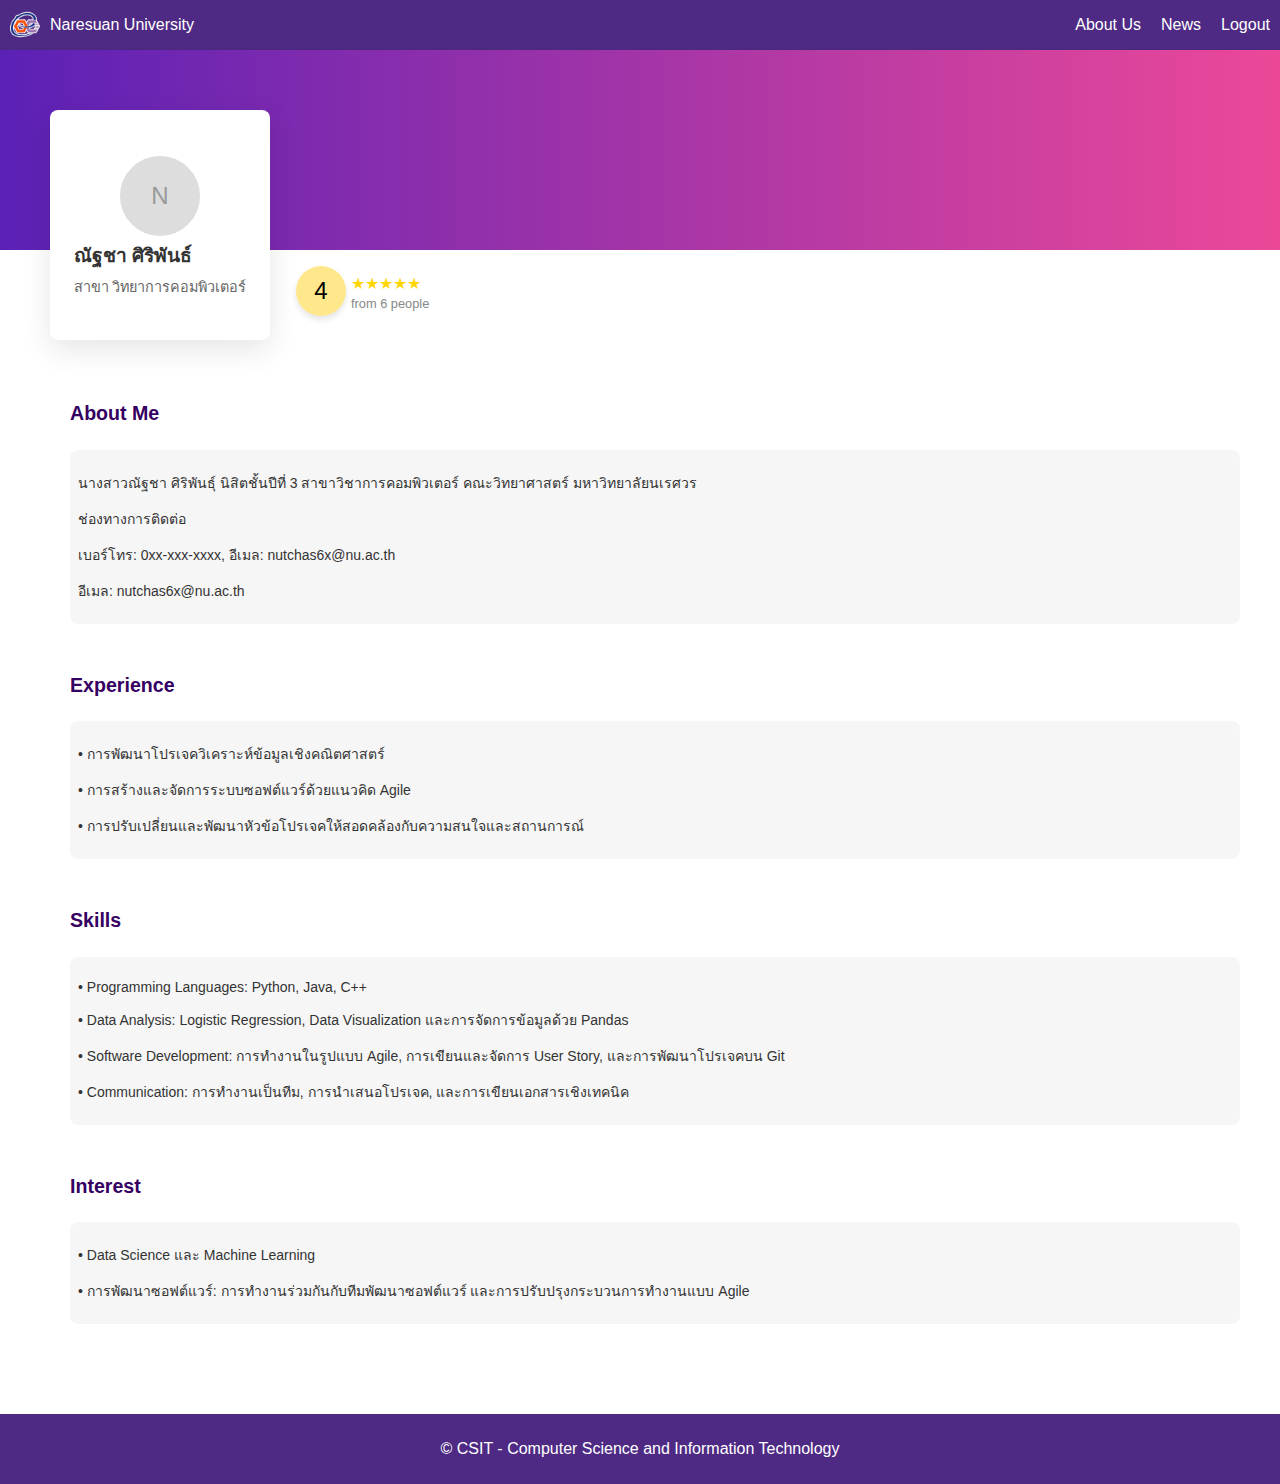
<file: ShowTeacherProfile.html>
<!DOCTYPE html>
<html lang="en">

<head>
    <meta charset="UTF-8">
    <meta name="viewport" content="width=device-width, initial-scale=1.0">
    <title>Profile Page</title>
    <link href="https://cdn.jsdelivr.net/npm/bootstrap-icons/font/bootstrap-icons.css" rel="stylesheet">
    <link rel="stylesheet" href="stylesShowProfile.css">
</head>

<body>

    <!-- Header -->
    <header class="headerTop">
        <div class="headerTopImg">
            <img src="images/logo.png" alt="Naresuan University Logo">
            <a href="#">Naresuan University</a>
        </div>
        <nav class="header-nav">
            <a href="#">About Us</a>
            <a href="#">News</a>
            <a href="#">Logout</a>
        </nav>
    </header>

    <div class="profile-container">
        <!--โปรไฟล์นิสิต-->
        <div class="header">
            <div class="profile">
                <div class="profile-pic">N</div>
                <div class="detail-name">
                    <div class="name">ณัฐชา ศิริพันธ์</div>
                    <div class="sub-title">สาขา วิทยาการคอมพิวเตอร์</div>
                </div>
            </div>
        </div>

        <!-- Content Section -->
        <!--พวกรีวิวแจ้งเตือนและปุ่มแก้ไข-->
        <div class="content">
            <div class="detail-head">
                <div class="review">
                    <div class="rating bg-sumary">4</div>
                    <div class="review-detail">
                        <div class="stars">★★★★★</div>
                        <small>from 6 people</small>
                    </div>
                </div>
            </div>
        </div>
        <!--ส่วนเนื้อหา-->
        <div class="container">
            <h3>About Me</h3>
            <section class="about-me">
                <p>นางสาวณัฐชา ศิริพันธุ์ นิสิตชั้นปีที่ 3 สาขาวิชาการคอมพิวเตอร์ คณะวิทยาศาสตร์ มหาวิทยาลัยนเรศวร</p>
                <div class="contact">
                    <p>ช่องทางการติดต่อ</p>
                    <p>เบอร์โทร: 0xx-xxx-xxxx, อีเมล: nutchas6x@nu.ac.th</p>
                    <p>อีเมล: nutchas6x@nu.ac.th</p>
                </div>
            </section>
            <h3>Experience</h3>
            <section class="experience">
                <p>• การพัฒนาโปรเจควิเคราะห์ข้อมูลเชิงคณิตศาสตร์</p>
                <p>• การสร้างและจัดการระบบซอฟต์แวร์ด้วยแนวคิด Agile</p>
                <p>• การปรับเปลี่ยนและพัฒนาหัวข้อโปรเจคให้สอดคล้องกับความสนใจและสถานการณ์</p>
            </section>

            <h3>Skills</h3>
            <section class="skills">
                <p>• Programming Languages: Python, Java, C++</p>
                <p>• Data Analysis: Logistic Regression, Data Visualization และการจัดการข้อมูลด้วย Pandas</p>
                <p>• Software Development: การทำงานในรูปแบบ Agile, การเขียนและจัดการ User Story, และการพัฒนาโปรเจคบน Git
                </p>
                <p>• Communication: การทำงานเป็นทีม, การนำเสนอโปรเจค, และการเขียนเอกสารเชิงเทคนิค</p>
            </section>

            <h3>Interest</h3>
            <section class="interest">
                <p>• Data Science และ Machine Learning</p>
                <p>• การพัฒนาซอฟต์แวร์: การทำงานร่วมกันกับทีมพัฒนาซอฟต์แวร์ และการปรับปรุงกระบวนการทำงานแบบ Agile</p>
            </section>
        </div>


    </div>
    <!-- Footer -->
    <footer class="footer">
        <p>© CSIT - Computer Science and Information Technology</p>
    </footer>
</body>

</html>
</file>
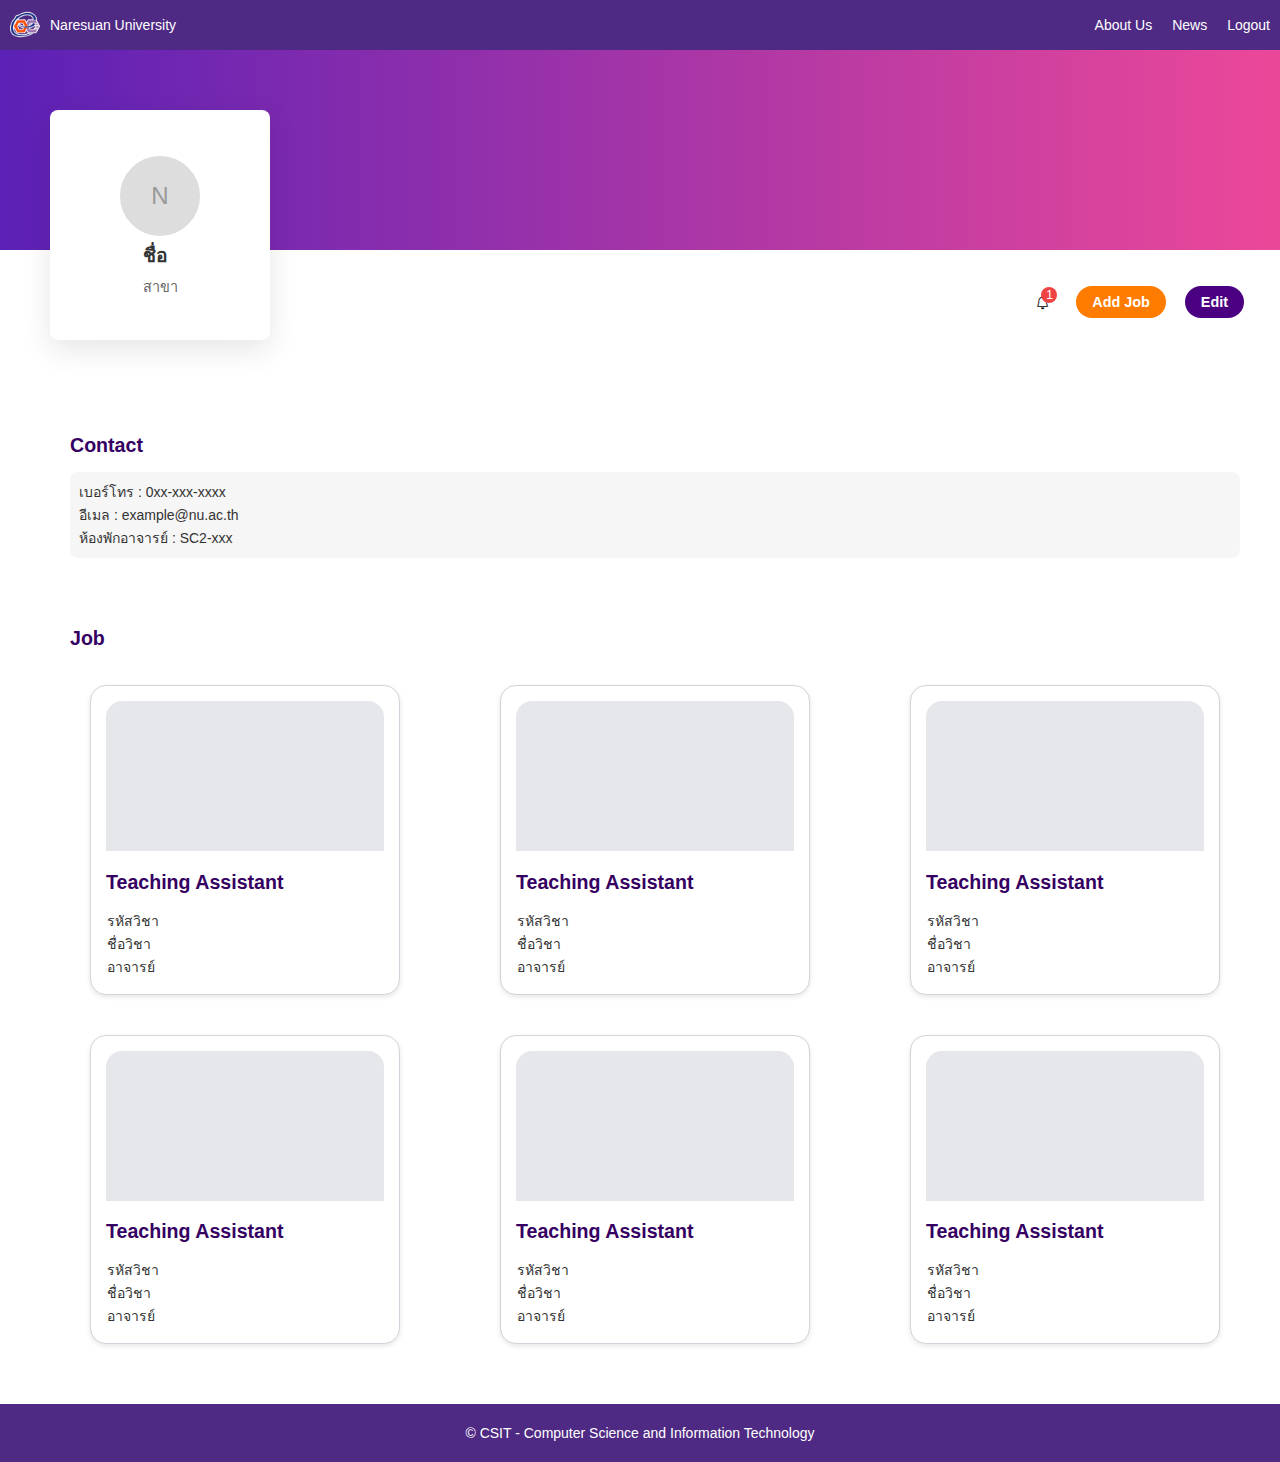
<file: TeacherProfile.html>
<!DOCTYPE html>
<html lang="en">

<head>
    <meta charset="UTF-8">
    <meta name="viewport" content="width=device-width, initial-scale=1.0">
    <title>Teacher Profile</title>
    <link href="https://cdn.jsdelivr.net/npm/bootstrap-icons/font/bootstrap-icons.css" rel="stylesheet">
    <link rel="stylesheet" href="stylesProfile.css">
</head>

<body>
    <div class="profile-container">

        <!-- Header -->
        <header class="headerTop">
            <div class="headerTopImg">
                <img src="images/logo.png" alt="Naresuan University Logo">
                <a href="#">Naresuan University</a>
            </div>
            <nav class="header-nav">
                <a href="#">About Us</a>
                <a href="#">News</a>
                <a href="#">Logout</a>
            </nav>
        </header>
        
        <!--โปรไฟล์นิสิต-->
        <div class="header">
            <div class="profile">
                <div class="profile-pic">N</div>
                <div class="detail-name">
                    <div class="name">ชื่อ</div>
                    <div class="sub-title">สาขา</div>
                </div>
            </div>
        </div>

        <!--พวกรีวิวแจ้งเตือนและปุ่มแก้ไข-->
        <div class="content">
            <div class="detail-head">
                <div class="review">
                    <div class="review-detail">
                    </div>
                </div>
                <div>
                    <button class="notification-btn">
                        <i class="bi bi-bell"></i>
                        <span class="notification-badge">1</span>
                    </button>
                    <button class="addJob-button">Add Job</button>
                    <button class="edit-button">Edit</button>
                </div>
            </div>
        </div>

        <!--ส่วนเนื้อหา-->
        <div class="container">
            <h3>Contact</h3>
            <section class="Contact">
                <p>เบอร์โทร : 0xx-xxx-xxxx</p>
                <p>อีเมล : example@nu.ac.th</p>
                <p>ห้องพักอาจารย์ : SC2-xxx</p>
            </section>
            
            <!--กรอบเนื้อหาส่วน TA-->
            <h3>Job</h3>
            <div class="content">
                <div class="grid">
                    <!--กรอบของเนื้อหาส่วน TA-->
                    <div class="card">
                        <div class="card-top"></div>
                        <h3>Teaching Assistant</h3>
                        <p>รหัสวิชา</p>
                        <p>ชื่อวิชา</p>
                        <p>อาจารย์</p>
                    </div>
                    <div class="card">
                        <div class="card-top"></div>
                        <h3>Teaching Assistant</h3>
                        <p>รหัสวิชา</p>
                        <p>ชื่อวิชา</p>
                        <p>อาจารย์</p>
                    </div>
                    <div class="card">
                        <div class="card-top"></div>
                        <h3>Teaching Assistant</h3>
                        <p>รหัสวิชา</p>
                        <p>ชื่อวิชา</p>
                        <p>อาจารย์</p>
                    </div>
                </div>
            </div>

            <!--กรอบเนื้อหาส่วน TA-->
            <div class="content">
                <div class="grid">
                    <div class="card">
                        <div class="card-top"></div>
                        <h3>Teaching Assistant</h3>
                        <p>รหัสวิชา</p>
                        <p>ชื่อวิชา</p>
                        <p>อาจารย์</p>
                    </div>
                    <div class="card">
                        <div class="card-top"></div>
                        <h3>Teaching Assistant</h3>
                        <p>รหัสวิชา</p>
                        <p>ชื่อวิชา</p>
                        <p>อาจารย์</p>
                    </div>
                    <div class="card">
                        <div class="card-top"></div>
                        <h3>Teaching Assistant</h3>
                        <p>รหัสวิชา</p>
                        <p>ชื่อวิชา</p>
                        <p>อาจารย์</p>
                    </div>
                </div>
            </div>
        </div>
        
        <!-- Footer -->
        <footer class="footer">
            <p>© CSIT - Computer Science and Information Technology</p>
        </footer>
</body>

</html>
</file>
<file: stylesShowProfile.css>
body {
    margin: 0;
    padding: 0;
    font-family: 'Arial', sans-serif;
    background-color: white;
    min-height: 100vh;
}

.profile-container {
    background-color: white;
    overflow: hidden;
    box-shadow: 0 4px 10px rgba(0, 0, 0, 0.1);
    font-size: 14px;
    color: #333;
}

.header {
    position: relative;
    background: linear-gradient(to right, #5b21b6, #ec4899);
    /* Replace with your image */
    background-size: cover;
    background-position: center;
    height: 200px;

}

/*โปรไฟล์*/
.profile {
    position: absolute;
    bottom: -90px;
    left: 50px;
    display: flex;
    flex-direction: column;
    justify-content: center;
    align-items: center;
    height: 220px;
    width: 210px;
    padding: 5px;
    border-radius: 8px;
    background-color: white;
    box-shadow: 0 10px 30px rgba(0, 0, 0, 0.1);
    /* ขอบเงาสวยๆ */
}

.profile-pic {
    width: 80px;
    height: 80px;
    border: 4px solid white;
    border-radius: 50%;
    background-color: #ddd;
    display: flex;
    justify-content: center;
    align-items: center;
    font-size: 24px;
    color: #999;
}


.detail-head {
    display: flex;
    justify-content: space-between;
    /* วางรีวิวให้ห่างจากปุ่ม */
    align-items: center;
    /* จัดกลางในแนวตั้ง */
    padding: 1rem;
    border-radius: 8px;
    background-color: white;
    margin-bottom: 20px;
}

.detail-name {
    display: flex;
    flex-direction: column;
    gap: 5px;
}

.name {
    font-size: 1.2rem;
    font-weight: bold;
    color: #333;
}

.sub-title {
    font-size: 0.9rem;
    color: #666;
}

.review {
    display: flex;
    flex-direction: row;
    align-items: center;
    /* วางข้อความในรีวิวให้อยู่กลาง */
    text-align: center;
    flex-grow: 0;
    /* ให้รีวิวขยายเต็มพื้นที่ให้ปุ่มอยู่ขวาสุด */
    padding-left: 280px;
}

.review-detail {
    display: flex;
    flex-direction: column;
    justify-content: center;
    align-items: flex-start;
    padding-left: 5px;
}

.rating {
    font-size: 1.5rem;
    font-weight: normal;
    color: #000000;
    /* สีเด่น */
}

.stars {
    font-size: 1rem;
    color: gold;
    /* สีดาว */
    margin: 0.2rem 0;
}

.review small {
    font-size: 0.8rem;
    color: #888;
}

/*ปุ่มแก้ไข*/
.edit-button {
    background-color: #4b0082;
    color: white;
    font-size: 0.9rem;
    font-weight: bold;
    border: none;
    border-radius: 20px;
    padding: 0.5rem 1rem;
    cursor: pointer;
    transition: background-color 0.3s ease;
    margin-left: 15px;
}

/*ปุ่มแก้ไข*/
.edit-button:hover {
    background-color: #350062;
}

/*กรอบช่องทางติดต่อ*/
.container {

    margin: 20px;
    padding: 20px;
    background: #fff;
    margin-left: 50px;
}

/*ข้อความ*/
h3 {
    margin-top: 30px;
    color: #350062;

    padding-bottom: 5px;
    font-size: 1.4em;
}

.sub-header {
    font-size: 0.9em;
    color: orange;
    font-weight: normal;
    margin-left: 10px;
}

/*กล่องข้อความ*/
.about-me,
.skills,
.interest,
.experience {
    background-color: rgba(244, 244, 244, 0.8);
    height: auto;
    margin-bottom: 50px;
    border-radius: 8px;
    padding: 8px;
}

/*กระดิ่ง*/
.notification-btn {
    position: relative;
    padding: 8px;
    border-radius: 50%;
    border: none;
    background: transparent;
    cursor: pointer;
}

/*เลขแจ้งเตือนตรงกระดิ่ง*/
.notification-badge {
    position: absolute;
    top: 0;
    right: 0;
    width: 16px;
    height: 16px;
    background: #ef4444;
    border-radius: 50%;
    color: white;
    font-size: 0.75rem;
    display: flex;
    align-items: center;
    justify-content: center;
}

/*พื้นหลังกลมรีวิว*/
.bg-sumary {
    background-color: #FFE88C;
    /* สีเหลือง */
    border-radius: 50%;
    /* ทำให้เป็นวงกลม */
    width: 50px;
    /* กำหนดความกว้าง */
    height: 50px;
    /* กำหนดความสูง */
    display: flex;
    /* ใช้ Flexbox */
    flex-direction: column;
    /* จัดองค์ประกอบในแนวตั้ง */
    justify-content: center;
    /* จัดให้อยู่กลางในแนวตั้ง */
    align-items: center;
    /* จัดให้อยู่กลางในแนวนอน */
    box-shadow: 0 4px 6px rgba(0, 0, 0, 0.1);
    /* เพิ่มเงา */
    text-align: center;
    font-family: Arial, sans-serif;
    /* ฟอนต์ */
}

/*แถบด้านบนสุดบน*/
.headerTop {
    background-color: #4E2A84;
    color: white;
    padding: 10px;
    display: flex;
    align-items: center;
    justify-content: space-between;
}

.headerTop img {
    height: 30px;
}

/*ข้อควาซ้ายบน*/
.header-nav {
    display: flex;
    gap: 20px;
}

/*ข้อความแถบด้านบน*/
a {
    text-decoration: none;
    color: inherit;
}

.headerTopImg {
    display: flex;
    align-items: center;
    gap: 10px;
    /* ระยะห่างระหว่างรูปภาพและข้อความ */
}

.footer {
    background-color: #4E2A84;
    color: white;
    padding: 10px;
    text-align: center;
}
</file>
<file: stylesProfile.css>
body {
    margin: 0;
    padding: 0;
    font-family: 'Arial', sans-serif;
    background-color: white;
    min-height: 100vh;
}

.profile-container {
    background-color: white;
    overflow: hidden;
    box-shadow: 0 4px 10px rgba(0, 0, 0, 0.1);
    font-size: 14px;
    color: #333;
}

.header {
    position: relative;
    background: linear-gradient(to right, #5b21b6, #ec4899);
    /* Replace with your image */
    background-size: cover;
    background-position: center;
    height: 200px;

}

/*โปรไฟล์*/
.profile {
    position: absolute;
    bottom: -90px;
    left: 50px;
    display: flex;
    flex-direction: column;
    justify-content: center;
    align-items: center;
    height: 220px;
    width: 210px;
    padding: 5px;
    border-radius: 8px;
    background-color: white;
    box-shadow: 0 10px 30px rgba(0, 0, 0, 0.1);
    /* ขอบเงาสวยๆ */
}

.profile-pic {
    width: 80px;
    height: 80px;
    border: 4px solid white;
    border-radius: 50%;
    background-color: #ddd;
    display: flex;
    justify-content: center;
    align-items: center;
    font-size: 24px;
    color: #999;
}


.detail-head {
    display: flex;
    justify-content: space-between;
    /* วางรีวิวให้ห่างจากปุ่ม */
    align-items: center;
    /* จัดกลางในแนวตั้ง */
    padding: 1rem;
    border-radius: 8px;
    background-color: white;
    margin-bottom: 20px;
}

.detail-name {
    display: flex;
    flex-direction: column;
    gap: 5px;
}

.name {
    font-size: 1.2rem;
    font-weight: bold;
    color: #333;
}

.sub-title {
    font-size: 0.9rem;
    color: #666;
}

.review {
    display: flex;
    flex-direction: row;
    align-items: center;
    /* วางข้อความในรีวิวให้อยู่กลาง */
    text-align: center;
    flex-grow: 0;
    /* ให้รีวิวขยายเต็มพื้นที่ให้ปุ่มอยู่ขวาสุด */
    padding-left: 280px;
}

.review-detail {
    display: flex;
    flex-direction: column;
    justify-content: center;
    align-items: flex-start;
    padding-left: 5px;
}

.rating {
    font-size: 1.5rem;
    font-weight: normal;
    color: #000000;
    /* สีเด่น */
}

.stars {
    font-size: 1rem;
    color: gold;
    /* สีดาว */
    margin: 0.2rem 0;
}

.review small {
    font-size: 0.8rem;
    color: #888;
}

/*ปุ่มแก้ไข*/
.edit-button {
    background-color: #4b0082;
    color: white;
    font-size: 0.9rem;
    font-weight: bold;
    border: none;
    border-radius: 20px;
    padding: 0.5rem 1rem;
    cursor: pointer;
    transition: background-color 0.3s ease;
    margin-left: 15px;
}

/*ปุ่มงาน*/
.addJob-button {
    background-color: #FF7C00;
    color: white;
    font-size: 0.9rem;
    font-weight: bold;
    border: none;
    border-radius: 20px;
    padding: 0.5rem 1rem;
    cursor: pointer;
    transition: background-color 0.3s ease;
    margin-left: 15px;
}

/*ปุ่มแก้ไข*/
.edit-button:hover {
    background-color: #350062;
}

/*กรอบช่องทางติดต่อ*/
.container {
    margin: 20px;
    padding: 20px;
    background: #fff;
    margin-left: 50px;
}

/*ข้อความ*/
h3 {
    margin-bottom: 10px;
    color: #350062;
    display: inline-block;
    padding-bottom: 5px;
    font-size: 1.4em;
}

/*ข้อความ*/
p {
    margin: 1px;
}

.sub-header {
    font-size: 0.9em;
    color: orange;
    font-weight: normal;
    margin-left: 10px;
}

/*กล่องข้อความ*/
.Contact,
.skills,
.interest,
.experience {
    background-color: rgba(244, 244, 244, 0.8);
    height: auto;
    margin-bottom: 50px;
    border-radius: 8px;
    padding: 8px;
}

/*กระดิ่ง*/
.notification-btn {
    position: relative;
    padding: 8px;
    border-radius: 50%;
    border: none;
    background: transparent;
    cursor: pointer;
}

/*เลขแจ้งเตือนตรงกระดิ่ง*/
.notification-badge {
    position: absolute;
    top: 0;
    right: 0;
    width: 16px;
    height: 16px;
    background: #ef4444;
    border-radius: 50%;
    color: white;
    font-size: 0.75rem;
    display: flex;
    align-items: center;
    justify-content: center;
}

/*พื้นหลังกลมรีวิว*/
.bg-sumary {
    background-color: #FFE88C;
    /* สีเหลือง */
    border-radius: 50%;
    /* ทำให้เป็นวงกลม */
    width: 50px;
    /* กำหนดความกว้าง */
    height: 50px;
    /* กำหนดความสูง */
    display: flex;
    /* ใช้ Flexbox */
    flex-direction: column;
    /* จัดองค์ประกอบในแนวตั้ง */
    justify-content: center;
    /* จัดให้อยู่กลางในแนวตั้ง */
    align-items: center;
    /* จัดให้อยู่กลางในแนวนอน */
    box-shadow: 0 4px 6px rgba(0, 0, 0, 0.1);
    /* เพิ่มเงา */
    text-align: center;
    font-family: Arial, sans-serif;
    /* ฟอนต์ */
}

/*กรอบเนื้อหาทั้งหมด*/
.content {
    padding: 20px;
}

/*กรอบเนื้อหาแนวยาว*/
.grid {
    display: grid;
    grid-template-columns: repeat(auto-fit, minmax(200px, 1fr));
    gap: 100px;
}

/*กรอบเนื้อหา*/
.card {
    background-color: #FFFFFF;
    padding: 15px;
    text-align: left;
    border: 1px solid #D1D5DB;
    border-radius: 16px;
    box-shadow: 0 2px 5px rgba(0, 0, 0, 0.1);
    overflow: hidden;
}

/*กรอบรูปในเนื้อหา*/
.card-top {
    background-color: #E5E7EB;
    /* สีเทาอ่อน */
    height: 150px;
    /* ความสูงของช่องด้านบน */
    border-top-left-radius: 16px;
    border-top-right-radius: 16px;
}

/*แถบด้านบนสุดบน*/
.headerTop {
    background-color: #4E2A84;
    color: white;
    padding: 10px;
    display: flex;
    align-items: center;
    justify-content: space-between;
}

.headerTop img {
    height: 30px;
}

/*ข้อควาซ้ายบน*/
.header-nav {
    display: flex;
    gap: 20px;
}

/*ข้อความแถบด้านบน*/
a {
    text-decoration: none;
    color: inherit;
}

.footer {
    background-color: #4E2A84;
    color: white;
    padding: 20px;
    text-align: center;
}

/*Logo NU*/
.headerTopImg {
    display: flex;
    align-items: center;
    gap: 10px;/* ระยะห่างระหว่างรูปภาพและข้อความ */
}
</file>
